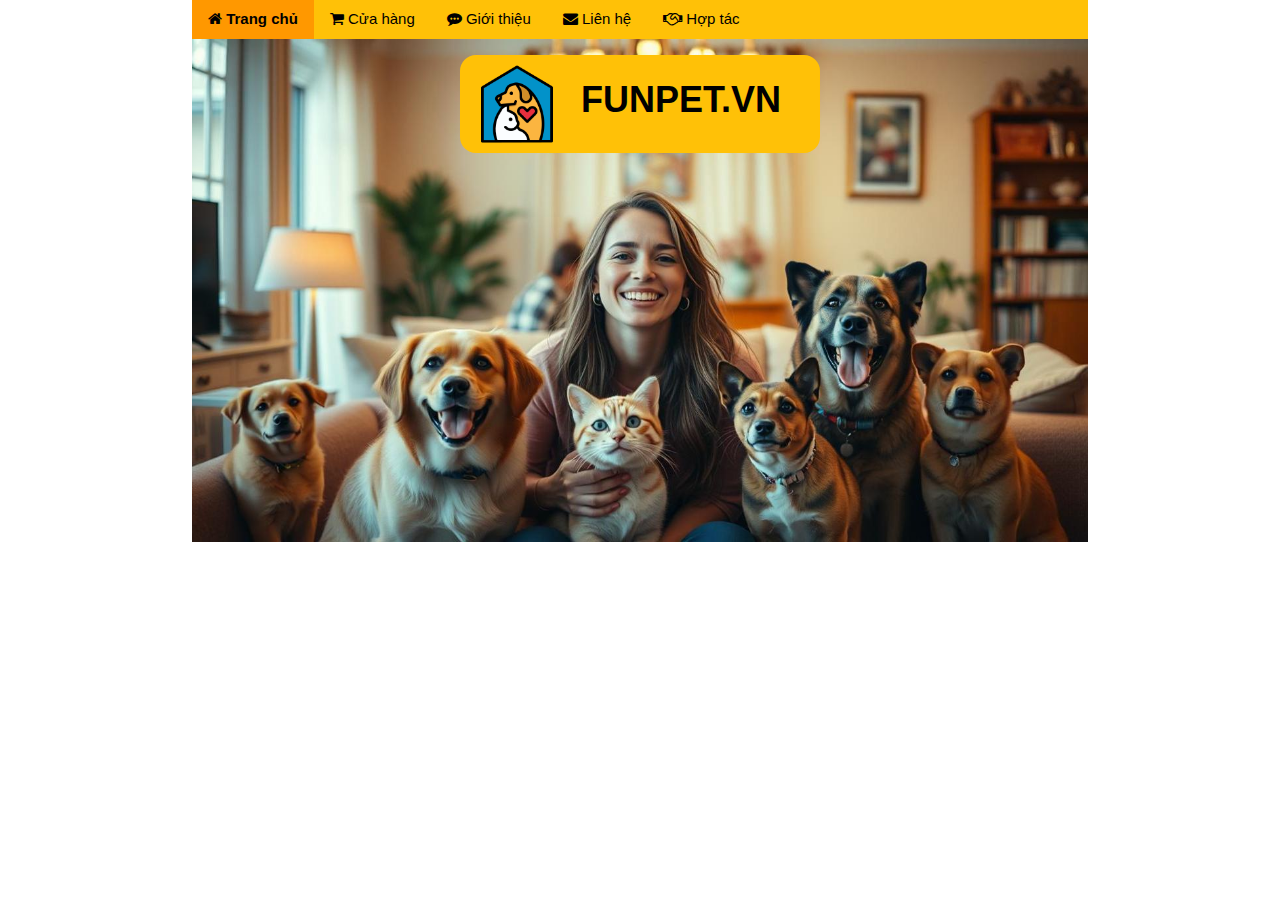
<file: index.html>
<!DOCTYPE html>
<html lang="en">

<head>
    <meta charset="UTF-8">
    <meta name="viewport" content="width=device-width, initial-scale=1.0">
    <title>Funpet.vn</title>
    <link rel="stylesheet" href="https://www.w3schools.com/w3css/4/w3.css">
    <link rel="stylesheet" href="https://cdnjs.cloudflare.com/ajax/libs/font-awesome/4.7.0/css/font-awesome.min.css">
    <link rel="stylesheet" href="trangtri.css">
</head>

<body>
    <!-- Global Web -->
    <div class="global-web">
        <!-- Header -->
        <div>
            <div class="w3-bar w3-amber">
                <button class="w3-bar-item w3-button w3-orange w3-hover-black"><b><i class="fa fa-home"></i> Trang
                        chủ</b></button>
                <button class="w3-bar-item w3-button w3-hover-black" onclick="moCuaHang()"><i class="fa fa-shopping-cart"></i> Cửa
                    hàng</button>
                <button class="w3-bar-item w3-button w3-hover-black" onclick="moGioiThieu()"><i class="fa fa-commenting"></i> Giới
                    thiệu</button>
                <button class="w3-bar-item w3-button w3-hover-black" onclick="moLienHe()"><i class="fa fa-envelope"></i> Liên hệ</button>
                <button class="w3-bar-item w3-button w3-hover-black"><i class="fa fa-handshake-o"></i> Hợp tác</button>
            </div>
            <div class="w3-display-container">
                <img class="web-banner" src="banner.jpg">
                <div class="w3-display-topmiddle w3-tag w3-amber w3-margin-top w3-padding w3-round-xlarge">
                    <div class="w3-row">
                        <img class="w3-col m3" src="logo.png">
                        <h1 class="w3-col m9"><b>FUNPET.VN</b></h1>
                    </div>
                </div>
            </div>
        </div>

        <!-- Web content -->
        <div>

        </div>

        <!-- Footer -->
        <div>

        </div>
    </div>

    <script src="chuc_nang_chinh.js"></script>
</body>

</html>
</file>
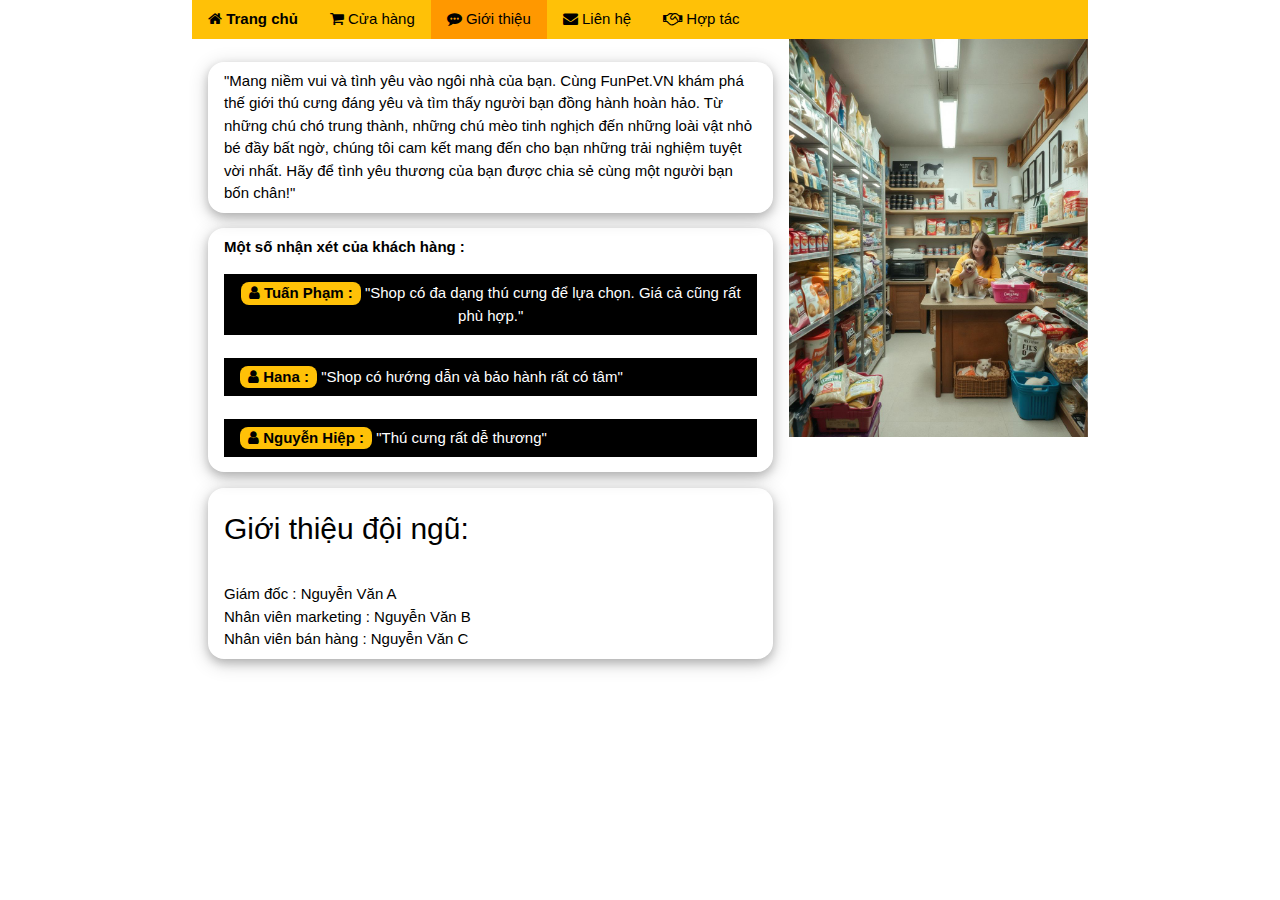
<file: about.html>
<!DOCTYPE html>
<html lang="en">
<head>
    <meta charset="UTF-8">
    <meta name="viewport" content="width=device-width, initial-scale=1.0">

    <link rel="stylesheet" href="https://www.w3schools.com/w3css/4/w3.css">
    <link rel="stylesheet" href="https://cdnjs.cloudflare.com/ajax/libs/font-awesome/4.7.0/css/font-awesome.min.css">
    <link rel="stylesheet" href="trangtri.css">

    <title>Giới thiệu</title>
</head>
<body>
    <div class="globalweb">
        <!-- Header -->
        <div>
            <div class="w3-bar w3-amber">
                <button class="w3-bar-item w3-button w3-hover-black" onclick="quayLaiTrangChu()"><b><i class="fa fa-home"></i> Trang
                        chủ</b></button>
                <button class="w3-bar-item w3-button w3-hover-black"><i class="fa fa-shopping-cart"></i> Cửa
                    hàng</button>
                <button class="w3-bar-item w3-button w3-orange w3-hover-black"><i class="fa fa-commenting"></i> Giới
                    thiệu</button>
                <button class="w3-bar-item w3-button w3-hover-black"><i class="fa fa-envelope"></i> Liên hệ</button>
                <button class="w3-bar-item w3-button w3-hover-black"><i class="fa fa-handshake-o"></i> Hợp tác</button>
            </div>
            
        </div>

        <!-- Web content -->
         <div>
            <div class="w3-row">
                <div class="w3-col m8 w3-padding">

                    <p class="w3-card-4 w3-padding w3-round-xlarge">"Mang niềm vui và tình yêu vào ngôi nhà của bạn. Cùng FunPet.VN khám phá thế giới thú cưng đáng yêu và tìm thấy người bạn đồng hành hoàn hảo. Từ những chú chó trung thành, những chú mèo tinh nghịch đến những loài vật nhỏ bé đầy bất ngờ, chúng tôi cam kết mang đến cho bạn những trải nghiệm tuyệt vời nhất. Hãy để tình yêu thương của bạn được chia sẻ cùng một người bạn bốn chân!"</p>

                    <div class="w3-card-4 w3-padding w3-round-xlarge">
                        <b>Một số nhận xét của khách hàng :</b>

                        <div class="w3-tag w3-padding w3-margin-top" style="width: 100%;">
                            <div class="w3-left">
                                <span class="w3-tag w3-amber w3-round-large"><i class="fa fa-user"></i> <b>Tuấn Phạm :</b></span> "Shop có đa dạng thú cưng để lựa chọn. Giá cả cũng rất phù hợp."
                            </div>
                        </div>

                        <div class="w3-tag w3-padding w3-margin-top" style="width: 100%;">
                            <div class="w3-left">
                                <span class="w3-tag w3-amber w3-round-large"><i class="fa fa-user"></i> <b>Hana :</b></span> "Shop có hướng dẫn và bảo hành rất có tâm"
                            </div>
                        </div>

                        <div class="w3-tag w3-padding w3-margin-top" style="width: 100%;">
                            <div class="w3-left">
                                <span class="w3-tag w3-amber w3-round-large"><i class="fa fa-user"></i> <b>Nguyễn Hiệp :</b></span> "Thú cưng rất dễ thương"
                            </div>
                        </div>
                    </div>

                    <div class="w3-card-4 w3-padding w3-round-xlarge w3-margin-top">
                        <h2>Giới thiệu đội ngũ:</h2><br>
                        Giám đốc : Nguyễn Văn A<br>
                        Nhân viên marketing : Nguyễn Văn B<br>
                        Nhân viên bán hàng : Nguyễn Văn C<br>
                    </div>
                </div>

                <div class="w3-col m4">
                    <img src="gioithieu.jpg" style="width: 100%;">
                </div>
            </div>
         </div>

    </div>

    <script src="chuc_nang_chinh.js"></script>
</body>
</html>
</file>
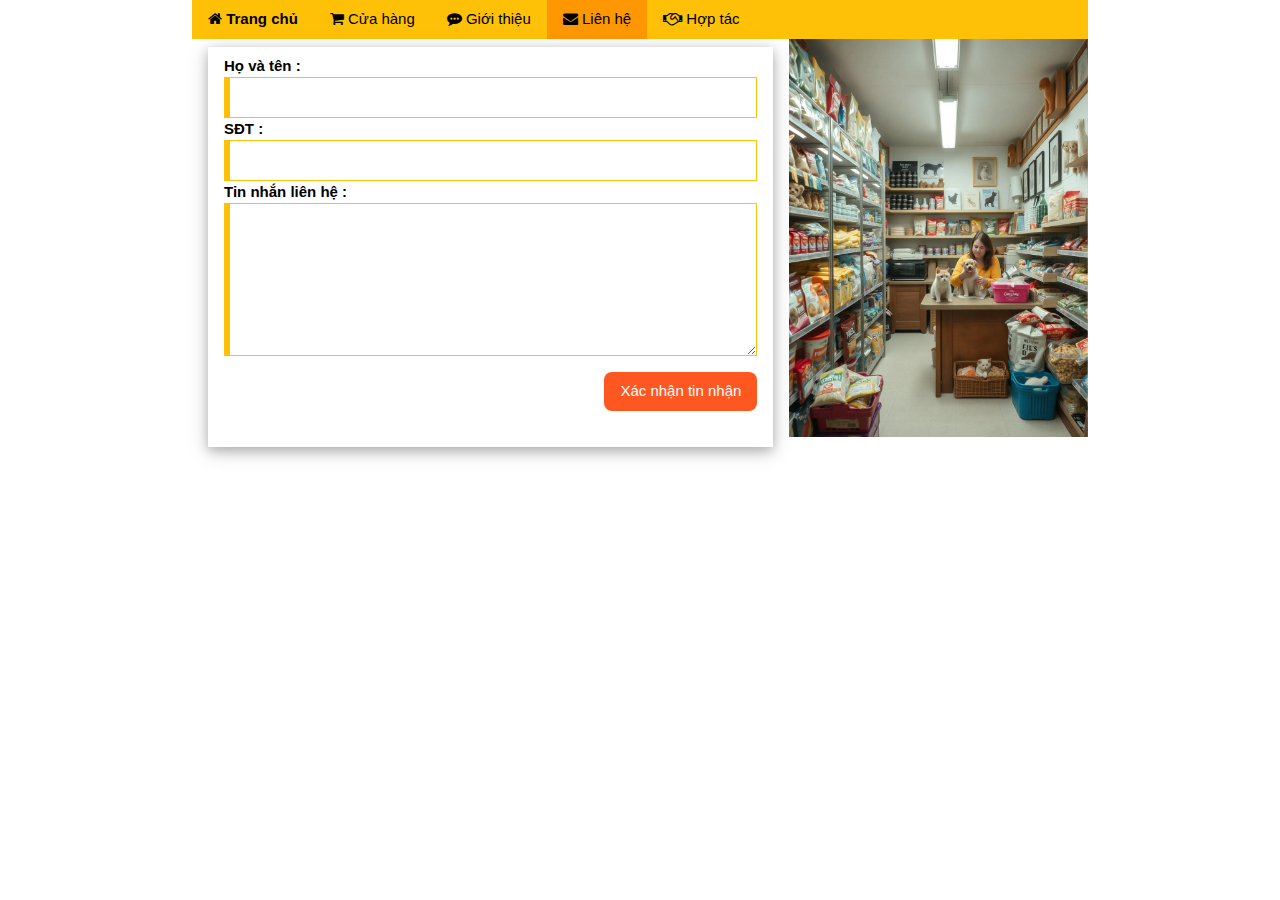
<file: contact.html>
<!DOCTYPE html>
<html lang="en">
<head>
    <meta charset="UTF-8">
    <meta name="viewport" content="width=device-width, initial-scale=1.0">

    <link rel="stylesheet" href="https://www.w3schools.com/w3css/4/w3.css">
    <link rel="stylesheet" href="https://cdnjs.cloudflare.com/ajax/libs/font-awesome/4.7.0/css/font-awesome.min.css">
    <link rel="stylesheet" href="trangtri.css">

    <title>Giới thiệu</title>
</head>
<body>
    <div class="globalweb">
        <!-- Header -->
        <div>
            <div class="w3-bar w3-amber">
                <button class="w3-bar-item w3-button w3-hover-black" onclick="quayLaiTrangChu()"><b><i class="fa fa-home"></i> Trang
                        chủ</b></button>
                <button class="w3-bar-item w3-button w3-hover-black"><i class="fa fa-shopping-cart"></i> Cửa
                    hàng</button>
                <button class="w3-bar-item w3-button w3-hover-black"><i class="fa fa-commenting"></i> Giới
                    thiệu</button>
                <button class="w3-bar-item w3-button w3-orange w3-hover-black"><i class="fa fa-envelope"></i> Liên hệ</button>
                <button class="w3-bar-item w3-button w3-hover-black"><i class="fa fa-handshake-o"></i> Hợp tác</button>
            </div>
            
        </div>

        <!-- Web content -->
         <div>
            <div class="w3-row">
                <div class="w3-col m8 w3-padding">
                    <div class="w3-card-4 w3-padding" style="height: 400px">
                        <div>
                            <label><b>Họ và tên :</b></label>
                            <input class="w3-input w3-border w3-leftbar w3-border-amber" id="input-name">
                        </div>
                        <div>
                            <label><b>SĐT :</b></label>
                            <input class="w3-input w3-border w3-leftbar w3-border-amber" id="input-phone">
                        </div>
                        <div>
                            <label><b>Tin nhắn liên hệ :</b></label>
                            <div>
                                <textarea rows="6" col="300" class="w3-input w3-border w3-leftbar w3-border-amber" id="textarea-message"></textarea>
                            </div>
                        </div>
                        <div class="w3-right">
                            <button class="w3-button w3-deep-orange w3-round-large w3-margin-top" onclick="guiMail()">Xác nhận tin nhận</button>
                        </div>
                    </div>
                </div>

                <div class="w3-col m4">
                    <img src="gioithieu.jpg" style="width: 100%;">
                </div>
            </div>
         </div>

    </div>

    <script src="chuc_nang_chinh.js"></script>
</body>
</html>
</file>
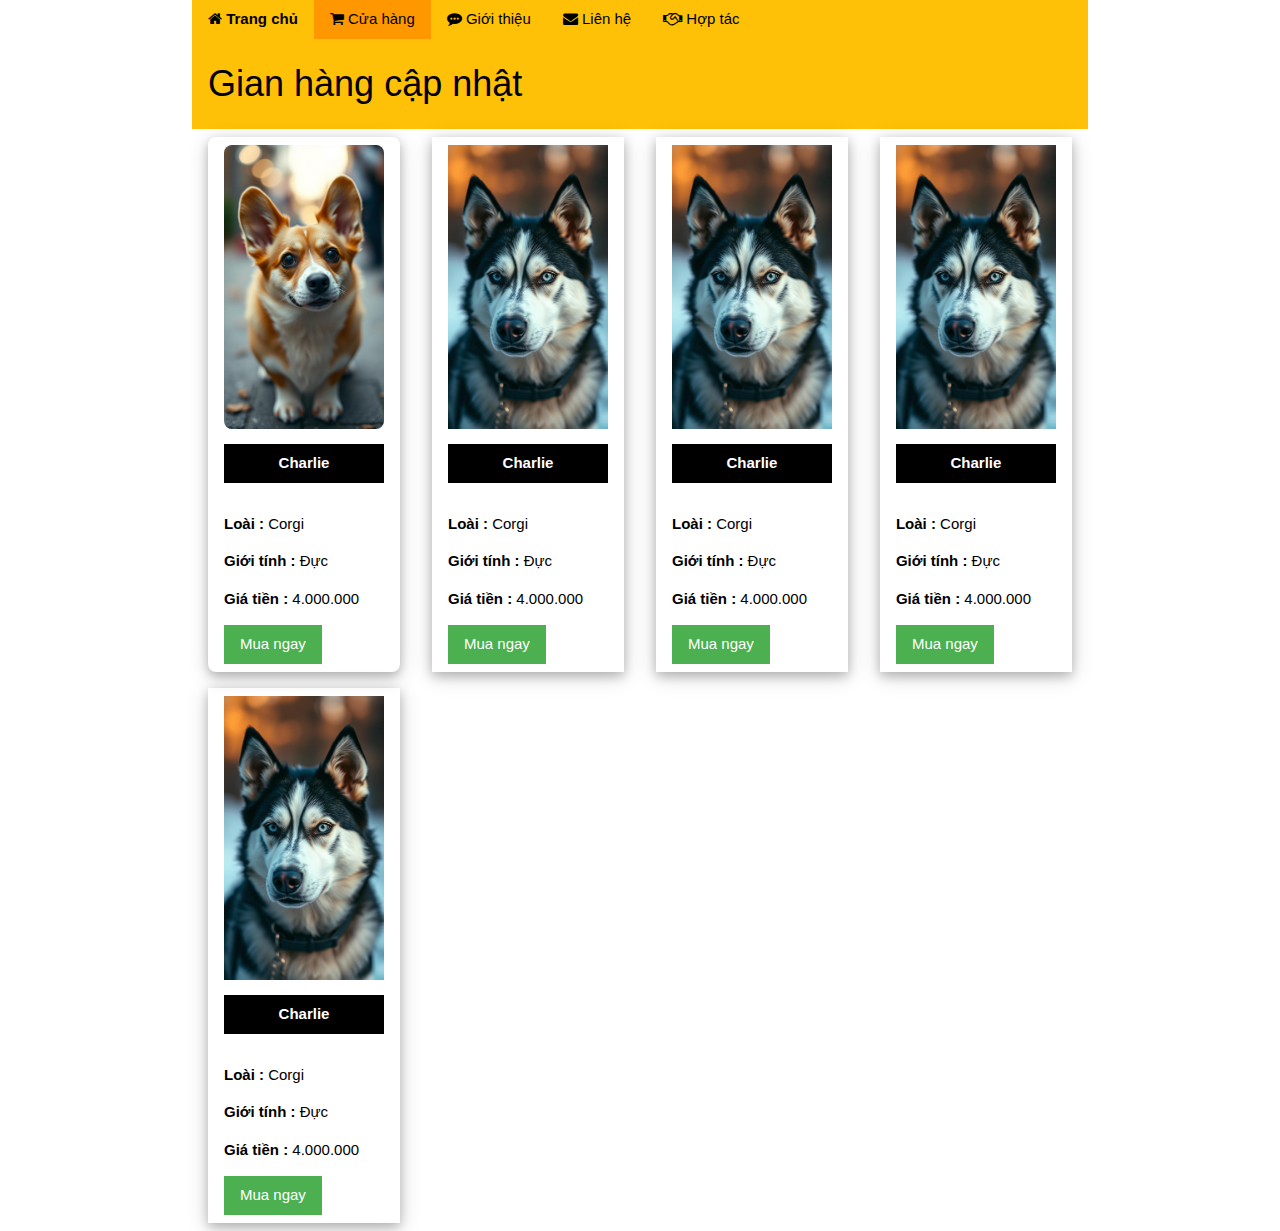
<file: shop.html>
<!DOCTYPE html>
<html lang="en">

<head>
    <meta charset="UTF-8">
    <meta name="viewport" content="width=device-width, initial-scale=1.0">
    <title>PET Shop</title>

    <link rel="stylesheet" href="https://www.w3schools.com/w3css/4/w3.css">
    <link rel="stylesheet" href="https://cdnjs.cloudflare.com/ajax/libs/font-awesome/4.7.0/css/font-awesome.min.css">
    <link rel="stylesheet" href="trangtri.css">
    
</head>

<body>
    <div class="globalweb">
        <!-- Header -->
        <div>
            <div class="w3-bar w3-amber">
                <button class="w3-bar-item w3-button w3-hover-black" onclick="quayLaiTrangChu()"><b><i class="fa fa-home"></i> Trang
                        chủ</b></button>
                <button class="w3-bar-item w3-button w3-orange w3-hover-black"><i class="fa fa-shopping-cart"></i> Cửa
                    hàng</button>
                <button class="w3-bar-item w3-button w3-hover-black"><i class="fa fa-commenting"></i> Giới
                    thiệu</button>
                <button class="w3-bar-item w3-button w3-hover-black"><i class="fa fa-envelope"></i> Liên hệ</button>
                <button class="w3-bar-item w3-button w3-hover-black"><i class="fa fa-handshake-o"></i> Hợp tác</button>
            </div>
            
        </div>

        <div class="w3-row">
            <div class="w3-amber w3-padding" style="width: 100%;">
                <h1>Gian hàng cập nhật</h1>
            </div>
            <div class="w3-col m3 w3-padding">
                <div class="w3-card-4 w3-padding w3-round-large">
                    <img src="pet01.jpg" class="hinh-pet w3-round-large">
                    <p class="w3-tag w3-padding ten-pet"><b>Charlie</b></p>
                    <p><b>Loài :</b> Corgi</p>
                    <p><b>Giới tính :</b> Đực</p>
                    <p><b>Giá tiền :</b> 4.000.000</p>
                    <button class="w3-button w3-green">Mua ngay</button>
                </div>
            </div>

            <div class="w3-col m3 w3-padding">
                <div class="w3-card-4 w3-padding">
                    <img src="pet02.jpg" class="hinh-pet">
                    <p class="w3-tag w3-padding ten-pet"><b>Charlie</b></p>
                    <p><b>Loài :</b> Corgi</p>
                    <p><b>Giới tính :</b> Đực</p>
                    <p><b>Giá tiền :</b> 4.000.000</p>
                    <button class="w3-button w3-green">Mua ngay</button>
                </div>
            </div>

            <div class="w3-col m3 w3-padding">
                <div class="w3-card-4 w3-padding">
                    <img src="pet02.jpg" class="hinh-pet">
                    <p class="w3-tag w3-padding ten-pet"><b>Charlie</b></p>
                    <p><b>Loài :</b> Corgi</p>
                    <p><b>Giới tính :</b> Đực</p>
                    <p><b>Giá tiền :</b> 4.000.000</p>
                    <button class="w3-button w3-green">Mua ngay</button>
                </div>
            </div>

            <div class="w3-col m3 w3-padding">
                <div class="w3-card-4 w3-padding">
                    <img src="pet02.jpg" class="hinh-pet">
                    <p class="w3-tag w3-padding ten-pet"><b>Charlie</b></p>
                    <p><b>Loài :</b> Corgi</p>
                    <p><b>Giới tính :</b> Đực</p>
                    <p><b>Giá tiền :</b> 4.000.000</p>
                    <button class="w3-button w3-green">Mua ngay</button>
                </div>
            </div>

            <div class="w3-col m3 w3-padding">
                <div class="w3-card-4 w3-padding">
                    <img src="pet02.jpg" class="hinh-pet">
                    <p class="w3-tag w3-padding ten-pet"><b>Charlie</b></p>
                    <p><b>Loài :</b> Corgi</p>
                    <p><b>Giới tính :</b> Đực</p>
                    <p><b>Giá tiền :</b> 4.000.000</p>
                    <button class="w3-button w3-green">Mua ngay</button>
                </div>
            </div>

        </div>
    </div>

    <script src="chuc_nang_chinh.js"></script>
</body>

</html>
</file>
<file: trangtri.css>
.globalweb {
    width: 70%;
    margin: auto;
}

.hinh-pet {
    width: 100%;
}

.ten-pet {
    width: 100%;
}

.global-web {
    width: 70%;
    margin: auto;
}

.web-banner {
    width: 100%;
}
</file>
